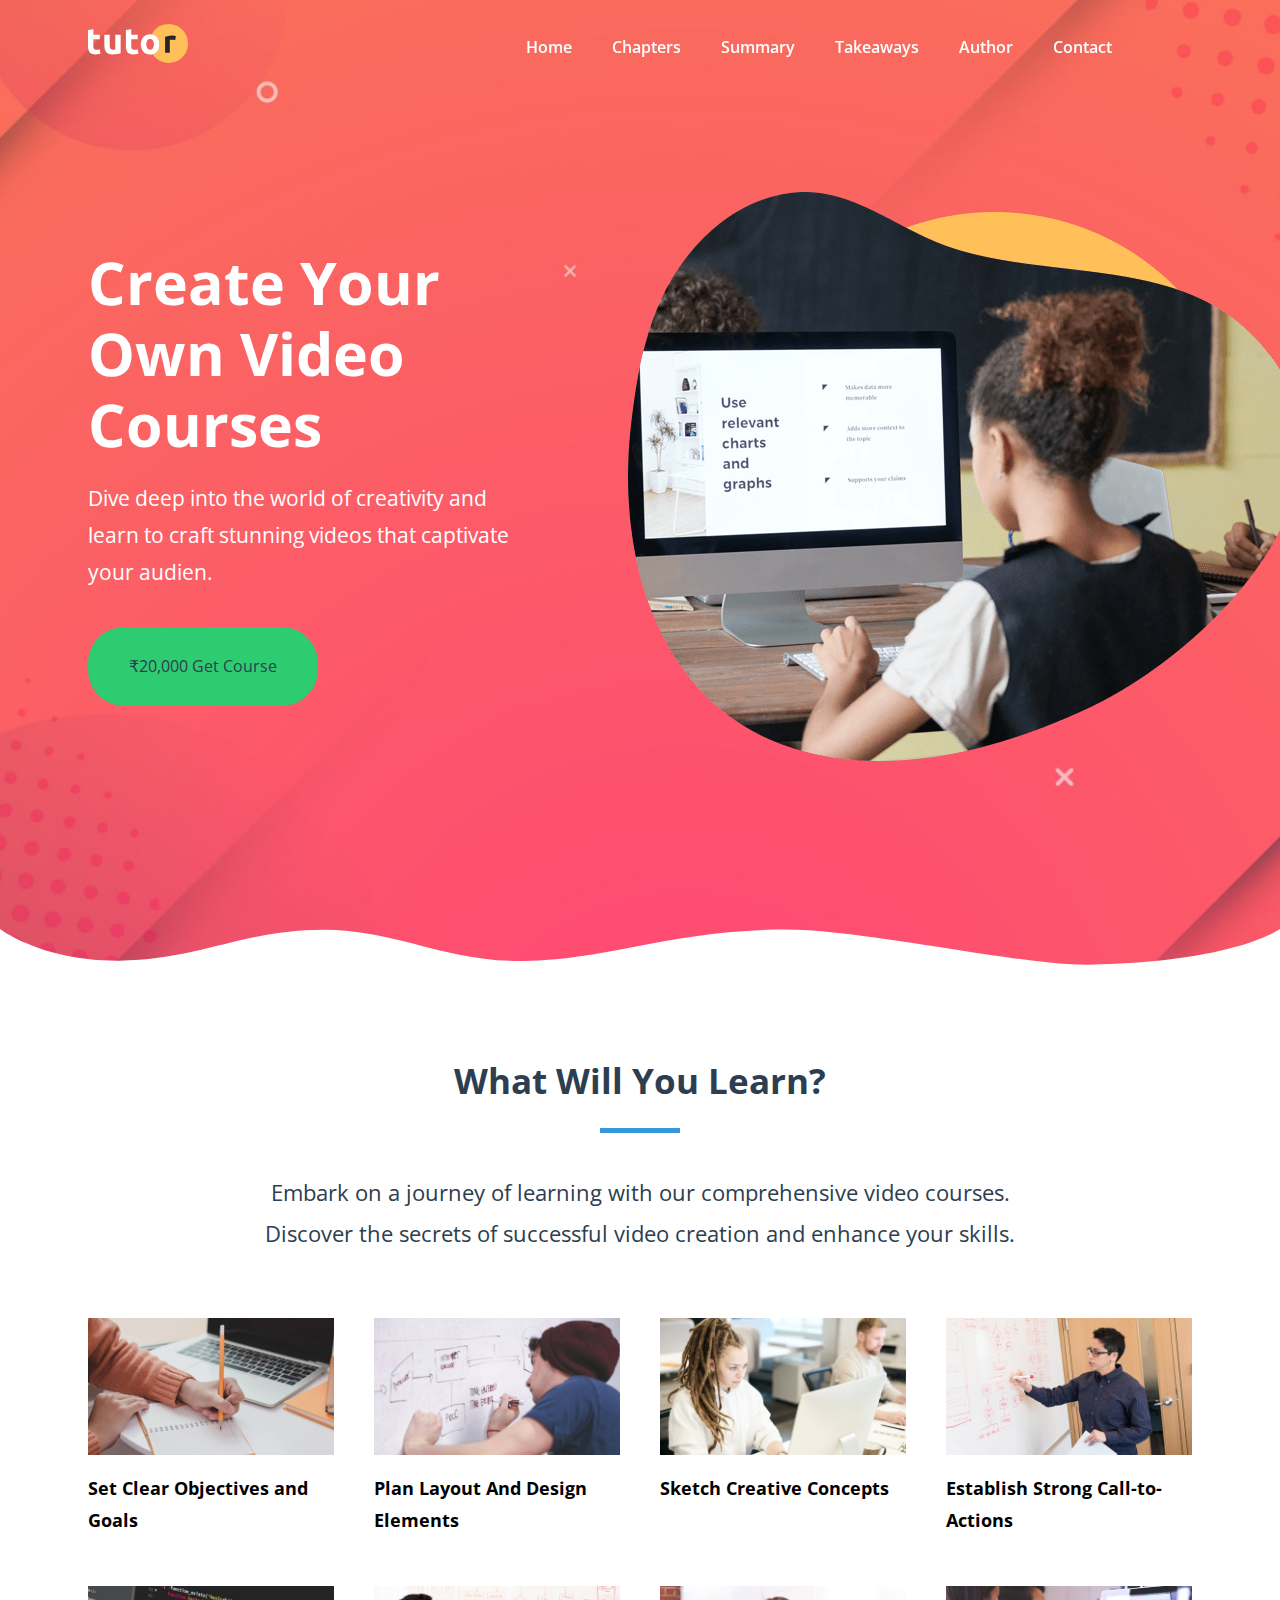
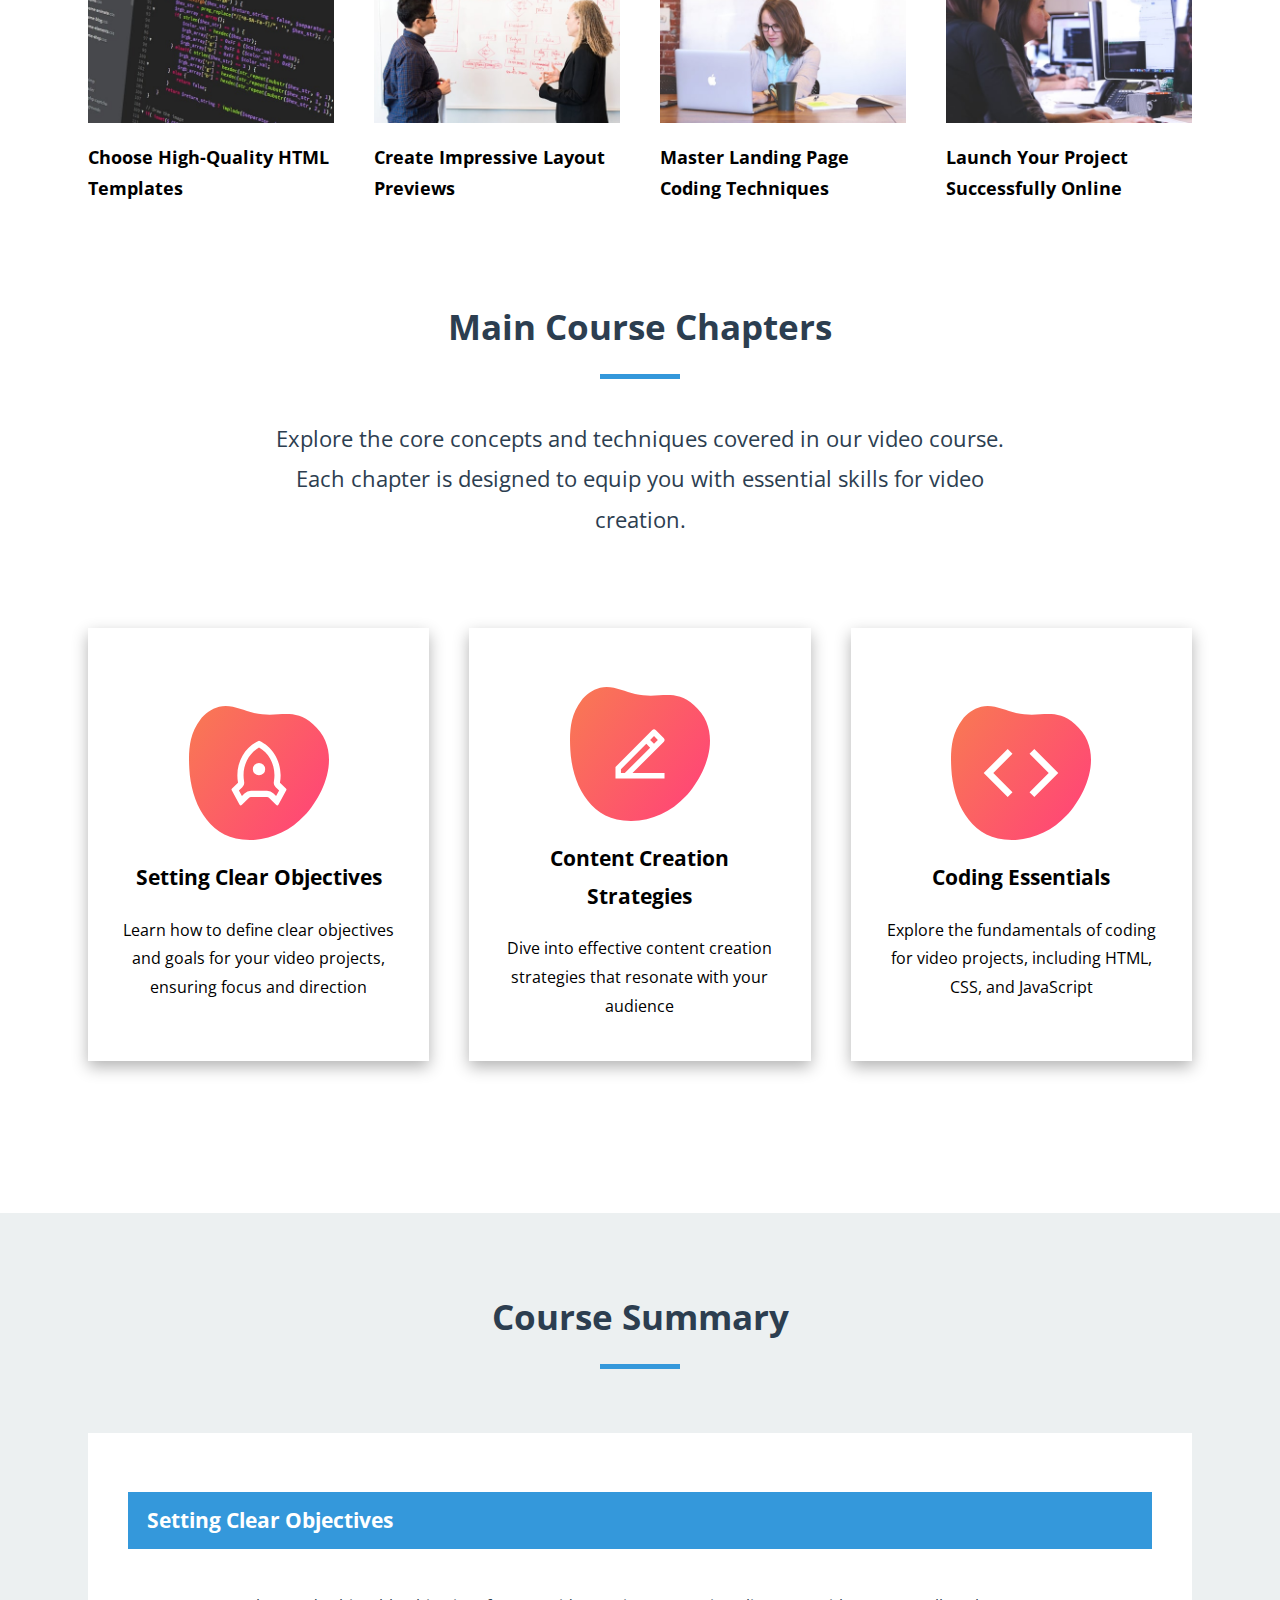
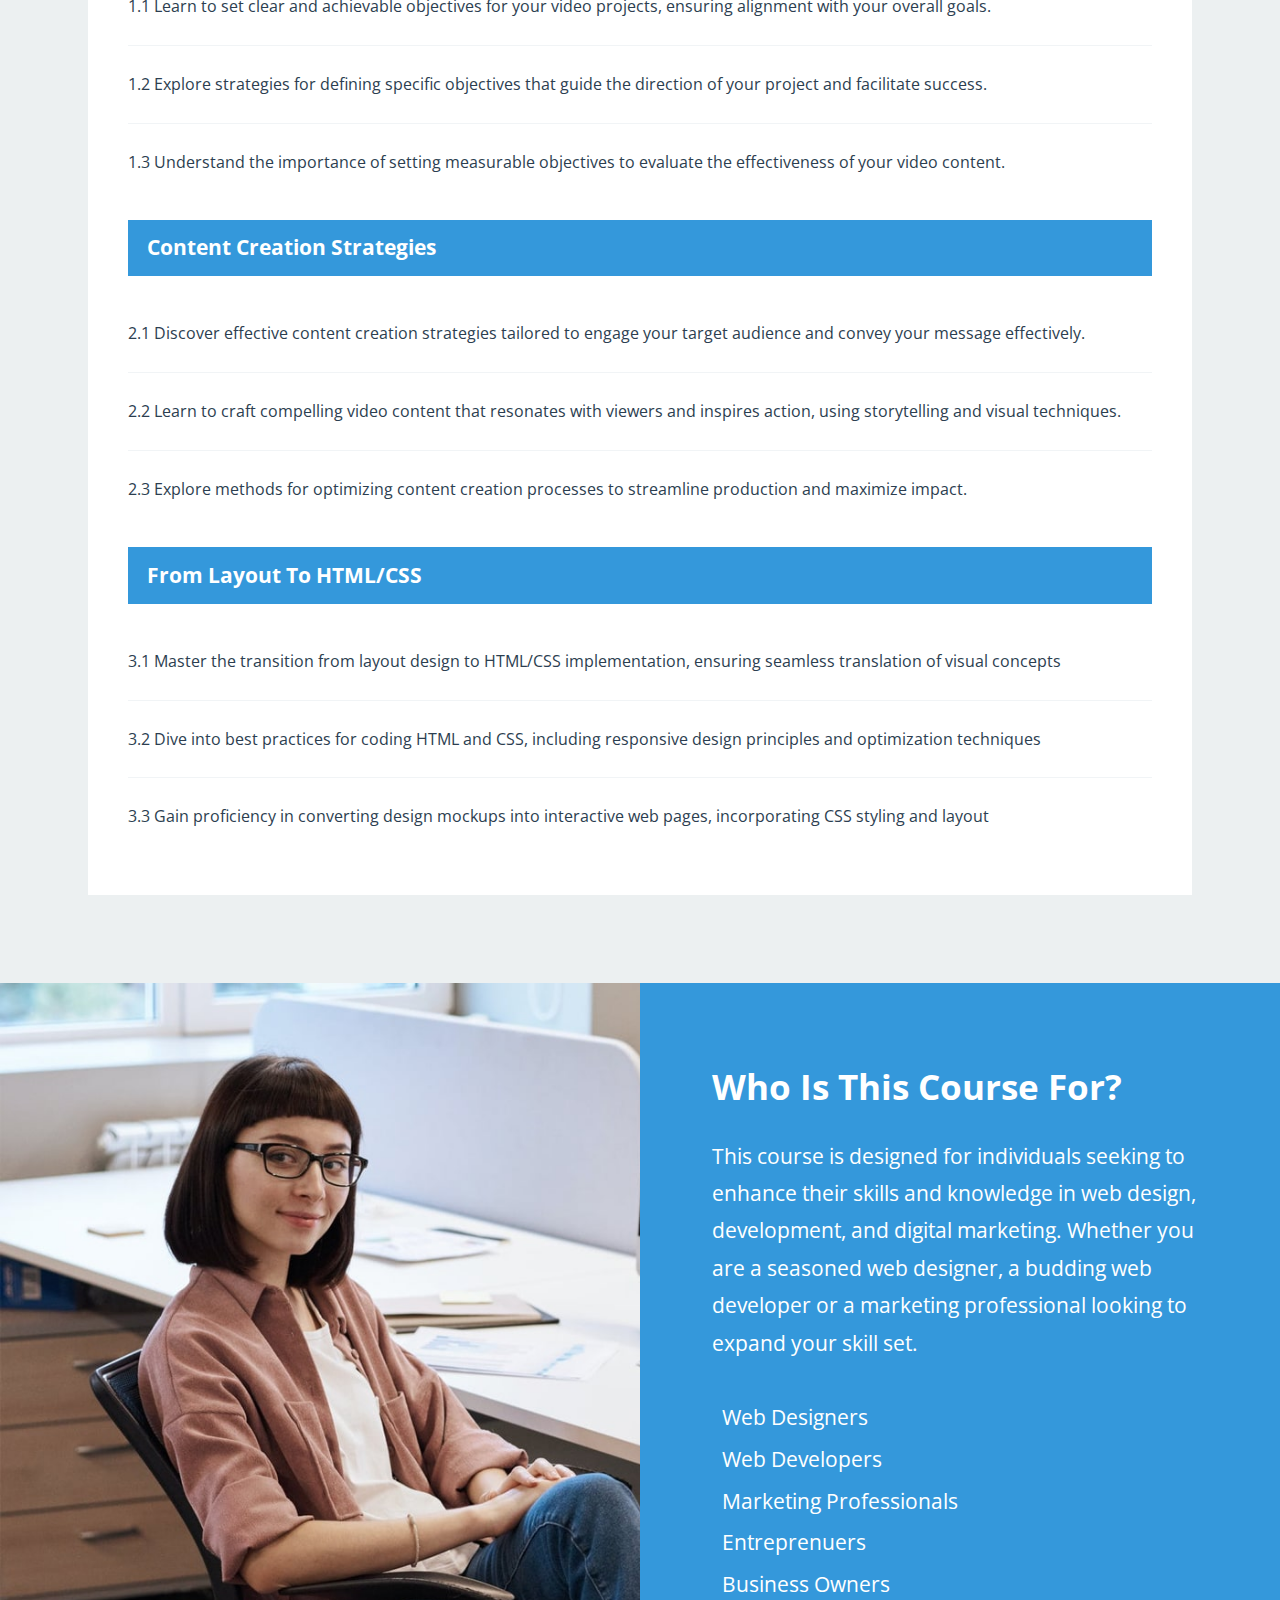
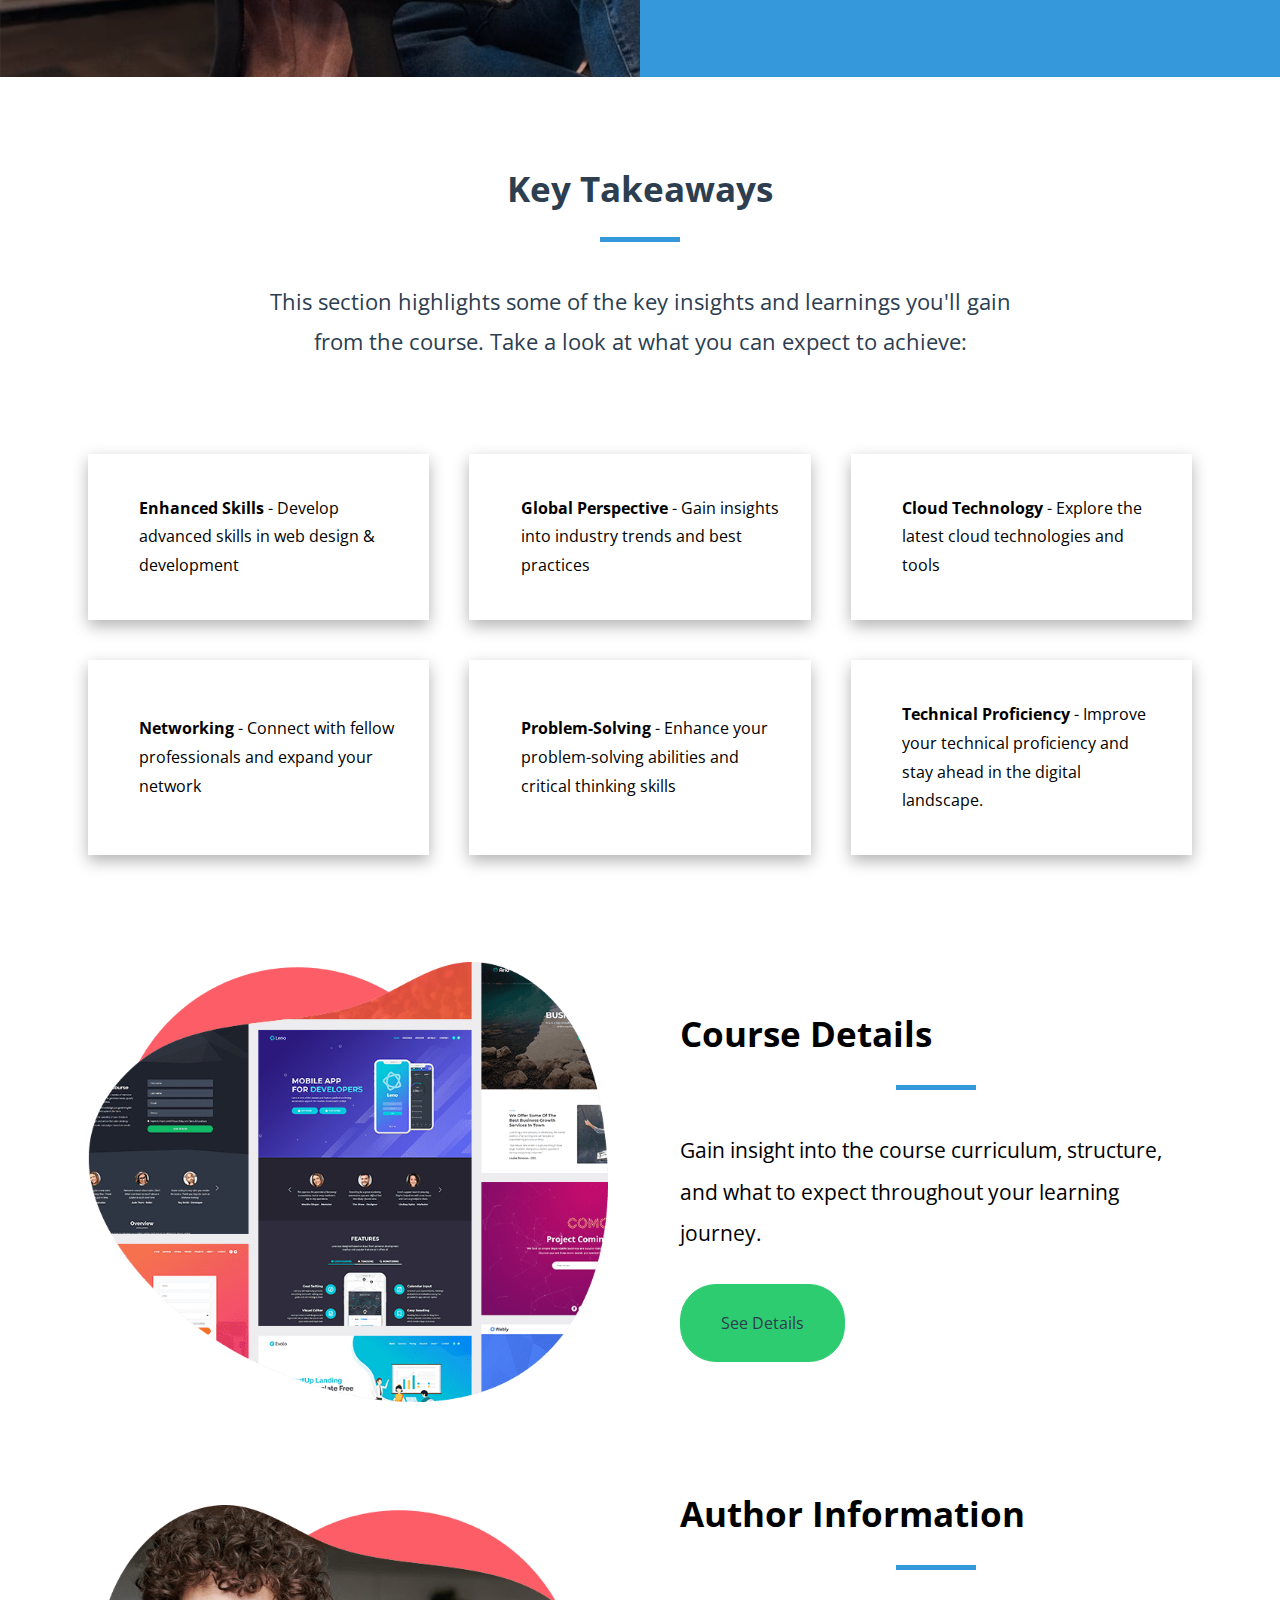
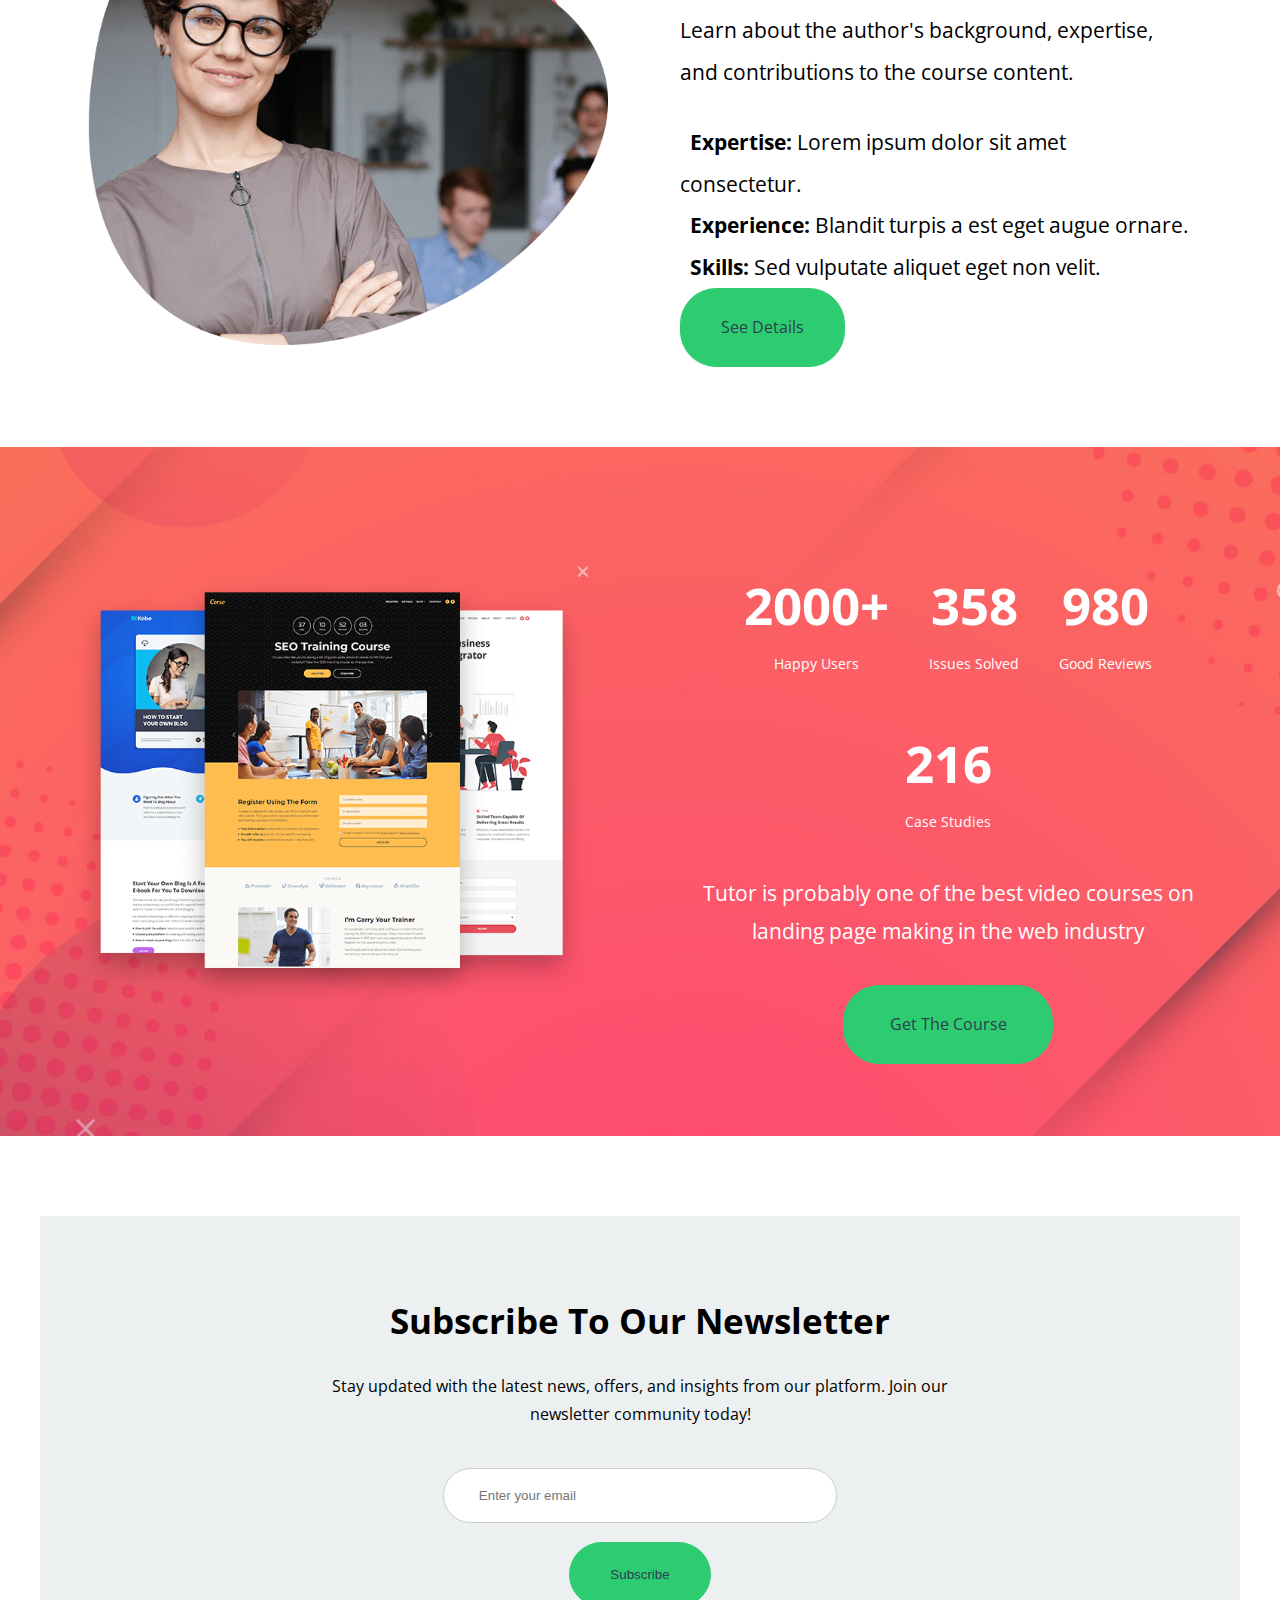
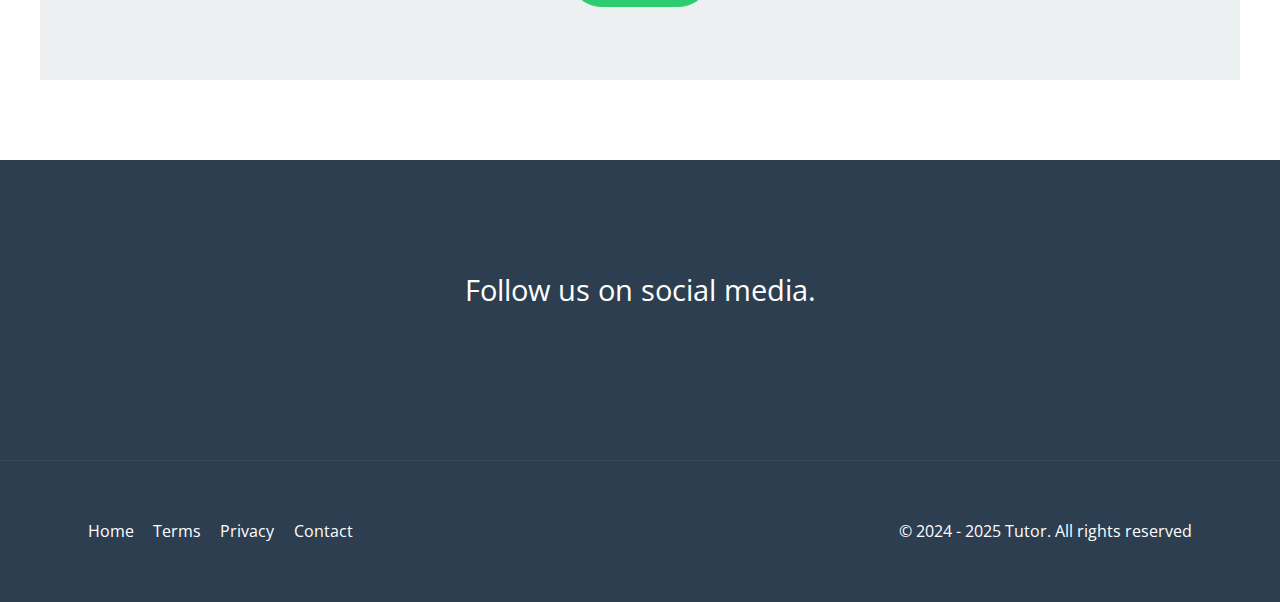
<file: tutor/index.html>
<!DOCTYPE html>
<html lang="en">
  <head>
    <meta charset="UTF-8" />
    <meta name="viewport" content="width=device-width, initial-scale=1.0" />
    <link rel="preconnect" href="https://fonts.googleapis.com" />
    <link rel="preconnect" href="https://fonts.gstatic.com" crossorigin />
    <link href="https://fonts.googleapis.com/css2?family=Open+Sans:ital,wght@0,300..800;1,300..800&display=swap" rel="stylesheet"/>

    <link rel="stylesheet" href="https://cdnjs.cloudflare.com/ajax/libs/font-awesome/6.5.2/css/all.min.css" integrity="sha512-SnH5WK+bZxgPHs44uWIX+LLJAJ9/2PkPKZ5QiAj6Ta86w+fsb2TkcmfRyVX3pBnMFcV7oQPJkl9QevSCWr3W6A==" crossorigin="anonymous" referrerpolicy="no-referrer"/>

    <link rel="stylesheet" href="./css/style.css" />
    <link rel="icon" href="./images/favicon.png" />
    <title>Tutor</title>
  </head>
  <body>
    <nav class="navbar" role="navigation" aria-label="Main Navigation">
      <div class="navbar-flex container">
        <a href="/" aria-label="Logo Home Link"><img src="images/logo.svg" alt="Tutor Logo" /></a>

        <div class="main-menu-items">
          <ul class="main-menu-list">
            <li>
              <a href="/">Home</a>
            </li>
            <li>
              <a href="#chapters">Chapters</a>
            </li>
            <li>
              <a href="#summary">Summary</a>
            </li>
            <li>
              <a href="#takeaways">Takeaways</a>
            </li>
            <li>
              <a href="#author">Author</a>
            </li>
            <li>
              <a href="contact.html">Contact</a>
            </li>
            <li>
              <a href="https://facebook.com" target="_blank" aria-label="Follow Us On Facebook"><i class="fa-brands fa-facebook"></i></a>
            </li>
            <li>
              <a href="https://twitter.com" target="_blank" aria-label="Follow Us On Twitter"><i class="fa-brands fa-twitter"></i></a>
            </li>
          </ul>
        </div>

        <div class="mobile-menu">
          <div class="mobile-menu-toggle" role="button" aria-expanded="false" aria-controls="mobile-menu-items" aria-label="Open mobile menu" tabindex="0">
            <i class="fas fa-bars fa-2x"></i>
          </div>
          <div class="mobile-menu-items">
            <ul class="mobile-menu-list">
              <li>
                <a href="/">Home</a>
              </li>
              <li>
                <a href="#chapters">Chapters</a>
              </li>
              <li>
                <a href="#summary">Summary</a>
              </li>
              <li>
                <a href="#takeaways">Takeaways</a>
              </li>
              <li>
                <a href="#author">Author</a>
              </li>
              <li>
                <a href="contact.html">Contact</a>
              </li>
              <li>
                <a href="https://facebook.com" target="_blank" aria-label="Follow Us On Facebook"><i class="fa-brands fa-facebook"></i></a>
              </li>
              <li>
                <a href="https://twitter.com" target="_blank" aria-label="Follow Us On Twitter"><i class="fa-brands fa-twitter"></i></a>
              </li>
            </ul>
          </div>
        </div>
      </div>
    </nav>

    <header class="hero">
      <div class="container hero-flex">
        <div class="hero-content">
          <h1>Create Your Own Video Courses</h1>
          <p>Dive deep into the world of creativity and learn to craft stunning videos that captivate your audien.</p>
          <a href="#" class="btn">₹20,000 Get Course</a>
        </div>
        <img src="images/header-course.png" alt="hero"/>
      </div>

      <svg
        class="frame-decoration"
        data-name="Layer 2"
        xmlns="http://www.w3.org/2000/svg"
        preserveAspectRatio="none"
        viewBox="0 0 1920 192.275">
        <defs>
          <style>
            .cls-1 {
              fill: #ffffff;
            }
          </style>
        </defs>
        <title>frame-decoration</title>
        <path class="cls-1" d="M0,158.755s63.9,52.163,179.472,50.736c121.494-1.5,185.839-49.738,305.984-49.733,109.21,0,181.491,51.733,300.537,50.233,123.941-1.562,225.214-50.126,390.43-50.374,123.821-.185,353.982,58.374,458.976,56.373,217.907-4.153,284.6-57.236,284.6-57.236V351.03H0V158.755Z"
          transform="translate(0 -158.755)"/>
      </svg>
    </header>

    <section class="learn">
      <div class="container">
        <div class="section-header">
          <h2>What Will You Learn?</h2>
          <div class="heading-border"></div>
          <p>Embark on a journey of learning with our comprehensive video courses. Discover the secrets of successful video creation and enhance your skills.</p>
        </div>

        <div class="topics">
          <div class="topic">
            <div class="topic-image">
              <img src="images/description-1.jpg" alt="topic" />
            </div>
            <div class="topic-text">
              <h3>Set Clear Objectives and Goals</h3>
            </div>
          </div>
          <div class="topic">
            <div class="topic-image">
              <img src="images/description-2.jpg" alt="alternative" />
            </div>
            <div class="topic-text">
              <h3>Plan Layout And Design Elements</h3>
            </div>
          </div>
          <div class="topic">
            <div class="topic-image">
              <img src="images/description-3.jpg" alt="alternative" />
            </div>
            <div class="topic-text">
              <h3>Sketch Creative Concepts</h3>
            </div>
          </div>
          <div class="topic">
            <div class="topic-image">
              <img src="images/description-4.jpg" alt="alternative" />
            </div>
            <div class="topic-text">
              <h3>Establish Strong Call-to-Actions</h3>
            </div>
          </div>
          <div class="topic">
            <div class="topic-image">
              <img src="images/description-5.jpg" alt="alternative" />
            </div>
            <div class="topic-text">
              <h3>Choose High-Quality HTML Templates</h3>
            </div>
          </div>
          <div class="topic">
            <div class="topic-image">
              <img src="images/description-6.jpg" alt="alternative" />
            </div>
            <div class="topic-text">
              <h3>Create Impressive Layout Previews</h3>
            </div>
          </div>
          <div class="topic">
            <div class="topic-image">
              <img src="images/description-7.jpg" alt="alternative" />
            </div>
            <div class="topic-text">
              <h3>Master Landing Page Coding Techniques</h3>
            </div>
          </div>
          <div class="topic">
            <div class="topic-image">
              <img src="images/description-8.jpg" alt="alternative" />
            </div>
            <div class="topic-text">
              <h3>Launch Your Project Successfully Online</h3>
            </div>
          </div>
        </div>
      </div>
    </section>

    <section class="chapters section" id="chapters">
      <div class="container">
        <div class="section-header">
          <h2>Main Course Chapters</h2>
          <div class="heading-border"></div>
          <p>Explore the core concepts and techniques covered in our video course. Each chapter is designed to equip you with essential skills for video creation.</p>
        </div>
        <div class="chapter-cards">
          <div class="card">
            <img src="images/chapters-icon-1.svg" alt="chapter 1" />
            <h3>Setting Clear Objectives</h3>
            <p>Learn how to define clear objectives and goals for your video projects, ensuring focus and direction</p>
          </div>
          <div class="card">
            <img src="images/chapters-icon-2.svg" alt="chapter 2" />
            <h3>Content Creation Strategies</h3>
            <p>Dive into effective content creation strategies that resonate with your audience</p>
          </div>
          <div class="card">
            <img src="images/chapters-icon-3.svg" alt="chapter 3" />
            <h3>Coding Essentials</h3>
            <p>Explore the fundamentals of coding for video projects, including HTML, CSS, and JavaScript</p>
          </div>
        </div>
      </div>
    </section>

    <section class="summary" id="summary">
      <div class="container">
        <div class="section-header">
          <h2>Course Summary</h2>
          <div class="heading-border"></div>
        </div>
        <div class="section-lists">
          <div class="list">
            <div class="list-header">Setting Clear Objectives</div>
            <div class="list-item">
              1.1 Learn to set clear and achievable objectives for your video
              projects, ensuring alignment with your overall goals.
            </div>
            <div class="list-item">
              1.2 Explore strategies for defining specific objectives that guide
              the direction of your project and facilitate success.
            </div>
            <div class="list-item">
              1.3 Understand the importance of setting measurable objectives to
              evaluate the effectiveness of your video content.
            </div>
          </div>

          <div class="list">
            <div class="list-header">Content Creation Strategies</div>
            <div class="list-item">
              2.1 Discover effective content creation strategies tailored to
              engage your target audience and convey your message effectively.
            </div>
            <div class="list-item">
              2.2 Learn to craft compelling video content that resonates with
              viewers and inspires action, using storytelling and visual
              techniques.
            </div>
            <div class="list-item">
              2.3 Explore methods for optimizing content creation processes to
              streamline production and maximize impact.
            </div>
          </div>

          <div class="list">
            <div class="list-header">From Layout To HTML/CSS</div>
            <div class="list-item">
              3.1 Master the transition from layout design to HTML/CSS
              implementation, ensuring seamless translation of visual concepts
            </div>
            <div class="list-item">
              3.2 Dive into best practices for coding HTML and CSS, including
              responsive design principles and optimization techniques
            </div>
            <div class="list-item">
              3.3 Gain proficiency in converting design mockups into interactive
              web pages, incorporating CSS styling and layout
            </div>
          </div>
        </div>
      </div>
    </section>

    <section class="info" id="info">
      <div class="info-container">
        <div class="info-left"></div>
        <div class="info-content">
          <h2>Who Is This Course For?</h2>
          <p>This course is designed for individuals seeking to enhance their skills and knowledge in web design, development, and digital marketing. Whether you are a seasoned web designer, a budding web developer or a marketing professional looking to expand your skill set.</p>
          <ul>
            <li><i class="fas fa-check"></i> Web Designers</li>
            <li><i class="fas fa-check"></i> Web Developers</li>
            <li><i class="fas fa-check"></i> Marketing Professionals</li>
            <li><i class="fas fa-check"></i> Entreprenuers</li>
            <li><i class="fas fa-check"></i> Business Owners</li>
          </ul>
        </div>
      </div>
    </section>

    <section class="takeaways section" id="takeaways">
      <div class="container">
        <div class="section-header">
          <h2>Key Takeaways</h2>
          <div class="heading-border"></div>
          <p>This section highlights some of the key insights and learnings you'll gain from the course. Take a look at what you can expect to achieve:</p>
        </div>
        <div class="takeaways-cards">
          <div class="card">
            <i class="fas fa-rocket fa-3x text-primary"></i>
            <p><strong>Enhanced Skills</strong> - Develop advanced skills in web design & development</p>
          </div>
          <div class="card">
            <i class="fas fa-globe fa-3x text-primary"></i>
            <p><strong>Global Perspective</strong> - Gain insights into industry trends and best practices</p>
          </div>
          <div class="card">
            <i class="fas fa-cloud fa-3x text-primary"></i>
            <p><strong>Cloud Technology</strong> - Explore the latest cloud technologies and tools</p>
          </div>
          <div class="card">
            <i class="fas fa-user fa-3x text-primary"></i>
            <p><strong>Networking </strong> - Connect with fellow professionals and expand your network</p>
          </div>
          <div class="card">
            <i class="fas fa-cog fa-3x text-primary"></i>
            <p><strong>Problem-Solving</strong> - Enhance your problem-solving abilities and critical thinking skills</p>
          </div>
          <div class="card">
            <i class="fas fa-server fa-3x text-primary"></i>
            <p><strong>Technical Proficiency</strong> - Improve your technical proficiency and stay ahead in the digital landscape.</p>
          </div>
        </div>
      </div>
    </section>

    <section class="details section" id="details">
      <div class="container details-flex">
        <img src="images/details.png" alt="details" />
        <div class="details-content">
          <h2>Course Details</h2>
          <div class="heading-border"></div>
          <p> Gain insight into the course curriculum, structure, and what to expect throughout your learning journey.</p>
          <a href="#" class="btn">See Details</a>
        </div>
      </div>
    </section>

    <section class="details section" id="author">
      <div class="container details-flex">
        <img src="images/author.png" alt="details" />
        <div class="details-content">
          <h2>Author Information</h2>
          <div class="heading-border"></div>
          <p>Learn about the author's background, expertise, and contributions to the course content.</p>
          <ul>
            <li>
              <i class="fas fa-chevron-circle-right text-primary"></i><strong> Expertise: </strong> Lorem ipsum dolor sit amet consectetur.
            </li>
            <li>
              <i class="fas fa-chevron-circle-right text-primary"></i><strong>Experience:</strong> Blandit turpis a est eget augue ornare.
            </li>
            <li>
              <i class="fas fa-chevron-circle-right text-primary"></i><strong>Skills:</strong> Sed vulputate aliquet eget non velit.
            </li>
          </ul>
          <a href="#" class="btn">See Details</a>
        </div>
      </div>
    </section>

    <section class="stats section" id="stats">
      <div class="container stats-flex">
        <img src="images/stats.png" alt="stats" />
        <div class="stats-content">
          <div class="stats-numbers">
            <div>
              <h3>2000+</h3>
              <p>Happy Users</p>
            </div>
            <div>
              <h3>358</h3>
              <p>Issues Solved</p>
            </div>
            <div>
              <h3>980</h3>
              <p>Good Reviews</p>
            </div>
            <div>
              <h3>216</h3>
              <p>Case Studies</p>
            </div>
          </div>

          <p class="stats-text"> Tutor is probably one of the best video courses on landing page making in the web industry </p>
          <a href="#" class="btn">Get The Course</a>
        </div>
      </div>
    </section>

    <section class="newsletter section" id="newsletter">
      <div class="container newsletter-flex">
        <h2>Subscribe To Our Newsletter</h2>
        <p>Stay updated with the latest news, offers, and insights from our platform. Join our newsletter community today! </p>
        <form>
          <input type="email" name="email" id="email" placeholder="Enter your email"/>
          <button type="submit" class="btn">Subscribe</button>
        </form>
      </div>
    </section>

    <section class="social section">
      <div class="container">
        <p>Follow us on social media.</p>
        <div class="social-icons">
          <a href="https://facebook.com" target="_blank" aria-label="Follow Us On Facebook"><i class="fa-brands fa-facebook fa-2x"></i></a>
          <a href="https://twitter.com" target="_blank" aria-label="Follow Us On Twitter"><i class="fa-brands fa-twitter fa-2x"></i></a>
          <a href="https://instagram.com" target="_blank" aria-label="Follow Us On Instagram"><i class="fa-brands fa-instagram fa-2x"></i></a>
          <a href="https://linkdin.com" target="_blank" aria-label="Follow Us On Linkdin"><i class="fa-brands fa-linkedin fa-2x"></i></a>
          <a href="https://youtube.com"target="_blank"aria-label="Follow Us On Youtube"><i class="fa-brands fa-youtube fa-2x"></i></a>
          <a href="https://pinterest.com" target="_blank" aria-label="Follow Us On Pinterest"><i class="fa-brands fa-pinterest fa-2x"></i></a>
        </div>
      </div>
    </section>

    <footer class="footer">
      <div class="container footer-flex">
        <ul class="footer-links">
          <li><a href="#">Home</a></li>
          <li><a href="#">Terms</a></li>
          <li><a href="#">Privacy</a></li>
          <li><a href="contact.html">Contact</a></li>
        </ul>
        <p>&copy; 2024 - 2025 Tutor. All rights reserved</p>
      </div>
    </footer>

    <script src="js/script.js"></script>
  </body>
</html>
</file>
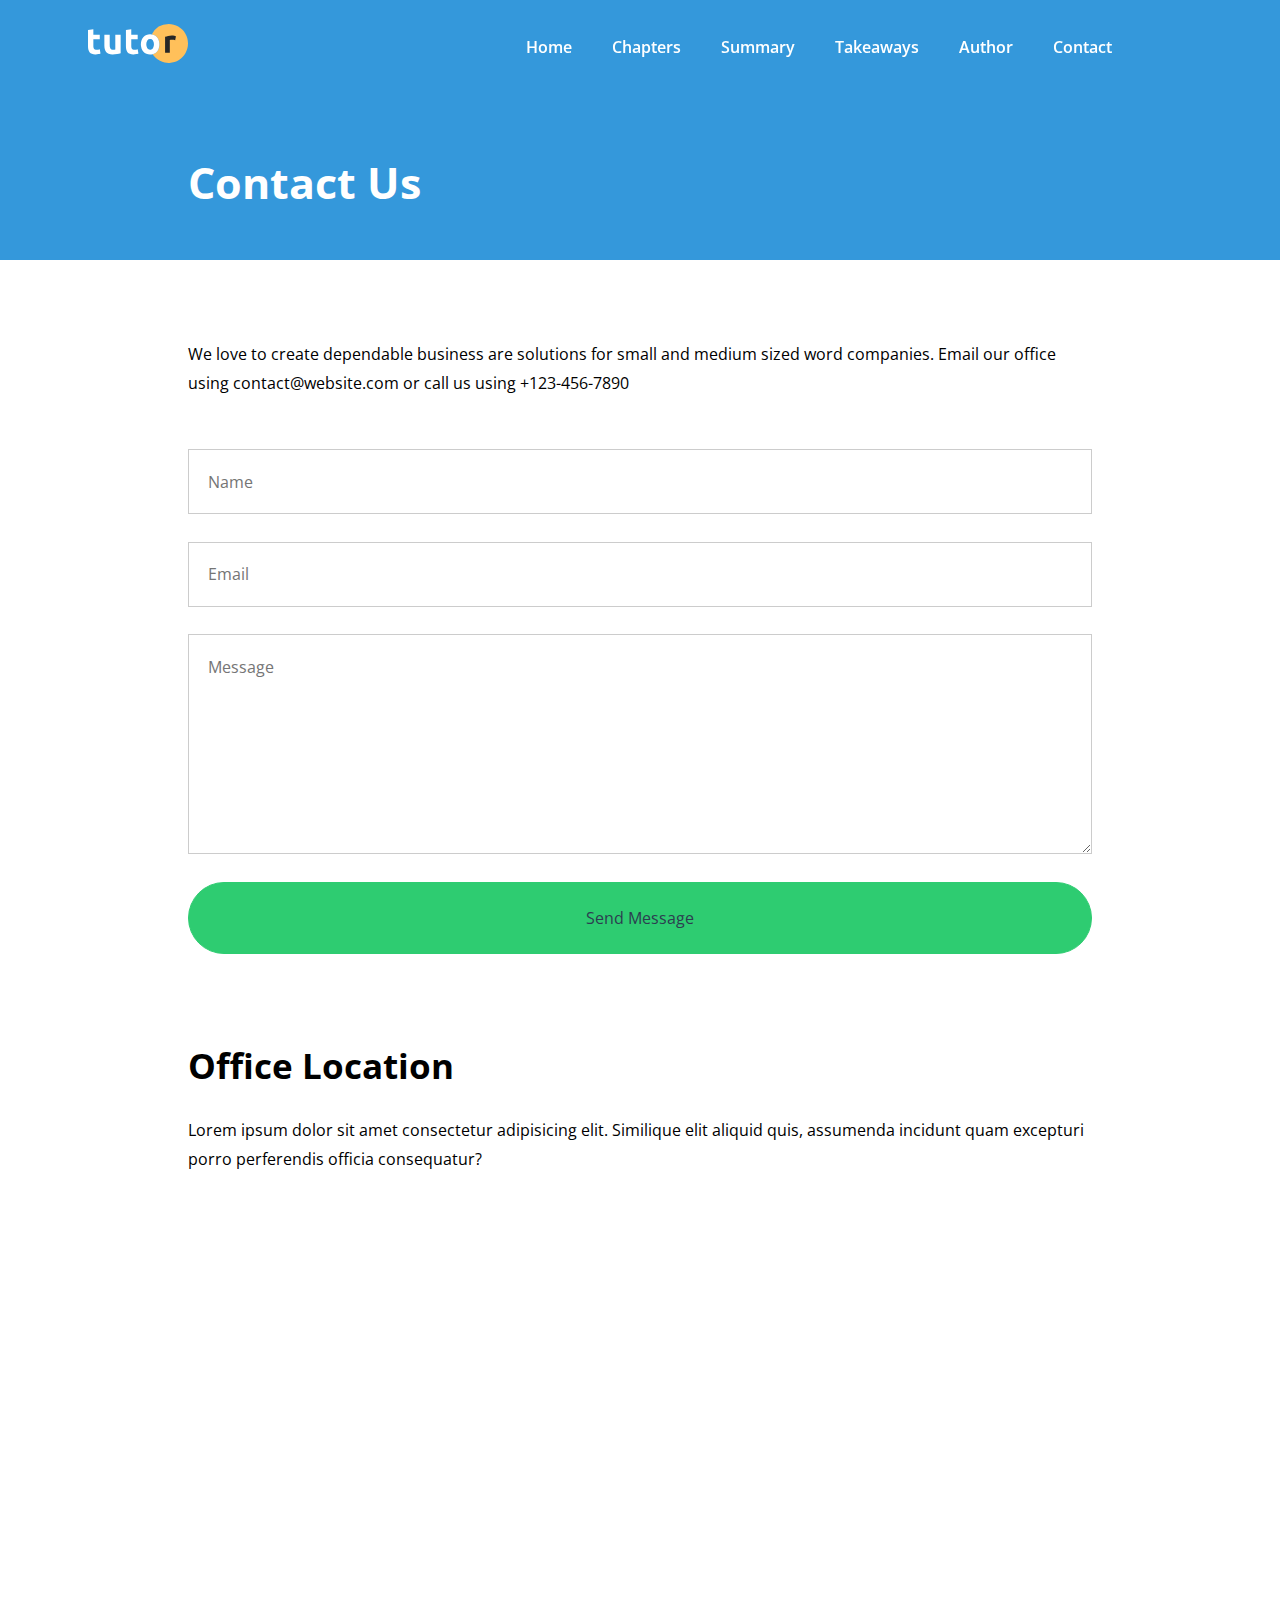
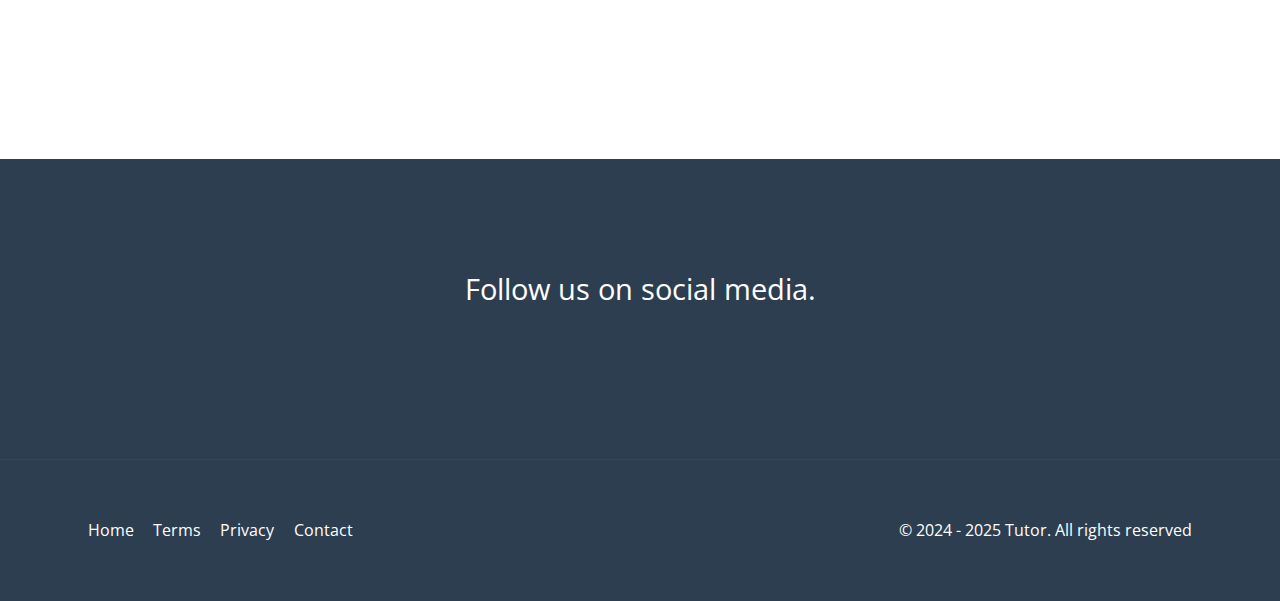
<file: tutor/contact.html>
<!DOCTYPE html>
<html lang="en">
  <head>
    <meta charset="UTF-8" />
    <meta name="vewport" content="width=device-width, initial-scale=1.0" />
    <link rel="preconnect" href="https://fonts.googleapis.com" />
    <link rel="preconnect" href="https://fonts.gstatic.com" crossorigin />
    <link href="https://fonts.googleapis.com/css2?family=Open+Sans:ital,wght@0,300..800;1,300..800&display=swap" rel="stylesheet"/>

    <link rel="stylesheet" href="https://cdnjs.cloudflare.com/ajax/libs/font-awesome/6.5.2/css/all.min.css" integrity="sha512-SnH5WK+bZxgPHs44uWIX+LLJAJ9/2PkPKZ5QiAj6Ta86w+fsb2TkcmfRyVX3pBnMFcV7oQPJkl9QevSCWr3W6A==" crossorigin="anonymous" referrerpolicy="no-referrer"/>

    <link rel="stylesheet" href="./css/style.css" />
    <link rel="icon" href="./images/favicon.png" />
    <title>Tutor</title>
  </head>
  <body>
    <nav class="navbar" role="navigation" aria-label="Main Navigation">
      <div class="navbar-flex container">
        <a href="/" aria-label="Logo Home Link"><img src="images/logo.svg" alt="Tutor Logo"/></a>
        <div class="main-menu-items">
          <ul class="main-menu-list">
            <li>
              <a href="/">Home</a>
            </li>
            <li>
              <a href="#chapters">Chapters</a>
            </li>
            <li>
              <a href="#summary">Summary</a>
            </li>
            <li>
              <a href="#takeaways">Takeaways</a>
            </li>
            <li>
              <a href="#author">Author</a>
            </li>
            <li>
              <a href="contact.html">Contact</a>
            </li>
            <li>
              <a href="https://facebook.com" target="_blank" aria-label="Follow Us On Facebook"><i class="fa-brands fa-facebook"></i></a>
            </li>
            <li>
              <a href="https://twitter.com" target="_blank" aria-label="Follow Us On Twitter"><i class="fa-brands fa-twitter"></i></a>
            </li>
          </ul>
        </div>

        <div class="mobile-menu">
          <div class="mobile-menu-toggle" role="button" aria-expanded="false" aria-controls="mobile-menu-items" aria-label="Open mobile menu" tabindex="0">
            <i class="fas fa-bars fa-2x"></i>
          </div>
          <div class="mobile-menu-items">
            <ul class="mobile-menu-list">
              <li>
                <a href="/">Home</a>
              </li>
              <li>
                <a href="#chapters">Chapters</a>
              </li>
              <li>
                <a href="#summary">Summary</a>
              </li>
              <li>
                <a href="#takeaways">Takeaways</a>
              </li>
              <li>
                <a href="#author">Author</a>
              </li>
              <li>
                <a href="contact.html">Contact</a>
              </li>
              <li>
                <a href="https://facebook.com" target="_blank" aria-label="Follow Us On Facebook"><i class="fa-brands fa-facebook"></i></a>
              </li>
              <li>
                <a href="https://twitter.com" target="_blank" aria-label="Follow Us On Twitter"><i class="fa-brands fa-twitter"></i></a>
              </li>
            </ul>
          </div>
        </div>
      </div>
    </nav>

    <header class="inner-header">
      <div class="container-sm">
        <h1>Contact Us</h1>
      </div>
    </header>

    <section class="contact-form section">
      <div class="container-sm">
        <p> We love to create dependable business are solutions for small and medium sized word companies. Email our office using contact@website.com or call us using +123-456-7890</p>

        <form action="https://formspree.io/f/myyrqerl" method="POST">
          <input type="text" name="name" placeholder="Name" />
          <input type="email" name="email" placeholder="Email" />
          <textarea name="message" placeholder="Message"></textarea>
          <button type="submit" class="btn">Send Message</button>
        </form>
      </div>
    </section>

    <section class="location section">
      <div class="container-sm">
        <h2>Office Location</h2>
        <p> Lorem ipsum dolor sit amet consectetur adipisicing elit. Similique elit aliquid quis, assumenda incidunt quam excepturi porro perferendis officia consequatur?</p>
        <div class="map">
          <iframe src="https://www.google.com/maps/embed?pb=!1m18!1m12!1m3!1d1241.5303553091994!2d-0.14076024298621118!3d51.51210217963597!2m3!1f0!2f0!3f0!3m2!1i1024!2i768!4f13.1!3m3!1m2!1s0x487604d502268421%3A0x6a7d62889992f993!2sRegent+St%2C+Soho%2C+London+W1B+5TH%2C+UK!5e0!3m2!1sen!2sro!4v1476174541049" allowfullscreen></iframe>
        </div>
      </div>
    </section>

    <section class="social section">
      <div class="container">
        <p>Follow us on social media.</p>
        <div class="social-icons">
          <a href="https://facebook.com" target="_blank" aria-label="Follow Us On Facebook"><i class="fa-brands fa-facebook fa-2x"></i></a>
          <a href="https://twitter.com" target="_blank" aria-label="Follow Us On Twitter"><i class="fa-brands fa-twitter fa-2x"></i></a>
          <a href="https://instagram.com" target="_blank" aria-label="Follow Us On Instagram"><i class="fa-brands fa-instagram fa-2x"></i></a>
          <a href="https://linkdin.com" target="_blank" aria-label="Follow Us On Linkdin"><i class="fa-brands fa-linkedin fa-2x"></i></a>
          <a href="https://youtube.com" target="_blank" aria-label="Follow Us On Youtube"><i class="fa-brands fa-youtube fa-2x"></i></a>
          <a href="https://pinterest.com" target="_blank" aria-label="Follow Us On Pinterest"><i class="fa-brands fa-pinterest fa-2x"></i></a>
        </div>
      </div>
    </section>

    <footer class="footer">
      <div class="container footer-flex">
        <ul class="footer-links">
          <li><a href="#">Home</a></li>
          <li><a href="#">Terms</a></li>
          <li><a href="#">Privacy</a></li>
          <li><a href="contact.html">Contact</a></li>
        </ul>
        <p> &copy; 2024 - 2025 Tutor. All rights reserved</p>
      </div>
    </footer>

    <script src="js/script.js"></script>
  </body>
</html>
</file>
<file: tutor/css/style.css>
*,
*::before,
*::after {
    margin: 0;
    padding: 0;
    box-sizing: border-box;
}

:root {
    --primary-color: #3498db; 
    --secondary-color: #2ecc71; 
    --light-color: #ecf0f1; 
    --dark-color: #2c3e50; 
}

html,
body {
    font-family: 'Open Sans', sans-serif;
    line-height: 1.8; 
    scroll-behavior: smooth;
}

a {
    text-decoration: none;
}

ul {
    list-style: none;
}

img {
    max-width: 100%;
}

.container {
    max-width: 1200px;
    margin: 0 auto;
    padding: 0 3rem; 
}

.container-sm {
    max-width: 1000px;
    margin: 0 auto;
    padding: 0 3rem; 
}

.btn {
    display: inline-block;
    padding: 1.5rem 2.5rem; 
    border: 1px solid var(--secondary-color);
    border-radius: 36px; 
    background: var(--secondary-color);
    color: var(--dark-color);
    cursor: pointer;
    transition: all 0.3s; 
}

.btn:hover {
    background: var(--primary-color);
    color: #fff;
    border-color: #fff;
}

.text-primary {
    color: var(--primary-color);
}

.text-secondary {
    color: var(--secondary-color);
}

.section {
    margin: 5rem 0; 
}

.section-header {
    max-width: 750px;
    margin: 0 auto;
    text-align: center;
    margin-bottom: 4rem; 
}

.section-header h2 {
    font-size: 2.2rem; 
    font-weight: 700;
    color: var(--dark-color);
    margin-bottom: 1rem; 
}

.section-header p {
    font-size: 1.4rem; 
    color: var(--dark-color);
}

.heading-border {
    width: 80px; 
    height: 5px; 
    background: var(--primary-color);
    margin: 0 auto 2.5rem; 
}

.card {
    display: flex;
    flex-direction: column;
    align-items: center;
    justify-content: center;
    text-align: center;
    padding: 2.5rem 2rem; 
    background: #fff;
    box-shadow: 0 6px 15px rgba(0, 0, 0, 0.3); 
    transition: transform 0.3s, box-shadow 0.3s;
}

.card:hover {
    transform: translateY(-10px);
    box-shadow: 0 12px 24px rgba(0, 0, 0, 0.2);
}

.navbar {
    background: transparent;
    color: white;
    padding: 1.5rem 2.5rem; 
    position: fixed;
    top: 0;
    right: 0;
    left: 0;
    z-index: 1000;
    transition: background-color 0.5s ease-in-out;
}

.navbar.navbar-scroll {
    background-color: rgba(41, 128, 185, 0.8); 
    backdrop-filter: blur(8px); 
}

.navbar-flex {
    display: flex;
    justify-content: space-between;
    align-items: center;
}

.navbar img {
    width: 100px; 
    height: auto; 
}

.navbar .main-menu-list {
    display: flex;
    align-items: center;
    gap: 2.5rem; 
    font-weight: 600;
}

.navbar a {
    color: #fff;
}

.navbar a:hover {
    color: var(--secondary-color);
}

.navbar i {
    font-size: 1.6rem; 
}

.mobile-menu {
    display: none;
}

.navbar .mobile-menu-toggle {
    color: #fff;
    cursor: pointer;
}

.navbar .mobile-menu-items {
    position: absolute;
    top: 100%;
    left: 0;
    width: 100%;
    background: rgba(0, 0, 0, 0.9); 
    opacity: 0.95;
    padding: 3rem 2rem;
    text-align: center;
    box-shadow: 0 3px 8px rgba(0, 0, 0, 0.2);  
    border-top: 1px solid rgba(255, 255, 255, 0.2); 
    transform: translateX(100%);
    transition: transform 0.4s ease; 
}

.navbar .mobile-menu-items.active {
    transform: translateX(0);
}

.navbar .mobile-menu-list {
    display: flex;
    flex-direction: column;
    gap: 2.5rem; 
    font-size: 1.3rem; 
}

.hero {
    background: #000 url('../images/header-background.jpg') center center/cover no-repeat;
    padding: 12rem 2rem 9rem; 
    color: #fff;
    overflow-x: hidden;
    position: relative;
    animation: fadeIn 1s ease-in;
}

.hero .hero-flex {
    display: flex;
    justify-content: space-between;
    align-items: center;
    gap: 7rem; 
    padding-bottom: 9rem; 
}

.hero h1 {
    font-size: 3.7rem; 
    line-height: 1.2;
    font-weight: 700;
    margin-bottom: 1.2rem;
}

.hero p {
    font-size: 1.3rem; 
    margin-bottom: 2.2rem; 
    line-height: 1.8;
    font-weight: 400;
}

.hero img {
    width: 100%;
    margin-right: -110px; 
}

.hero .frame-decoration {
    position: absolute;
    bottom: 0;
    left: 0;
    width: 100%;
    height: 120px; 
}

.topics {
    display: grid;
    grid-template-columns: repeat(4, 1fr);
    gap: 2.5rem; 
}

.topic img {
    transition: transform 0.4s; 
}

.topic img:hover {
    transform: scale(1.15); 
}

.topic h3 {
    font-size: 1.1rem; 
    font-weight: 700;
    margin: 0.6rem 0; 
}

.chapter-cards {
    display: grid;
    grid-template-columns: repeat(3, 1fr);
    gap: 2.5rem; 
    padding: 1.5rem 0 4.5rem; 
}

.chapter-cards img {
    width: 140px; 
    margin-top: 1.2rem; 
}

.chapter-cards h3 {
    font-size: 1.3rem; 
    font-weight: 700;
    margin: 1.2rem 0; 
}

.summary {
    background: var(--light-color);
    color: var(--dark-color);
    padding: 4.5rem 2rem 5.5rem; 
}

.summary .section-lists {
    background: #fff;
    padding: 2.5rem; 
}

.summary .list-header {
    background: var(--primary-color);
    color: #fff;
    padding: 0.6rem 1.2rem; 
    font-size: 1.3rem; 
    font-weight: 700;
    margin: 1.2rem 0; 
}

.summary .list-item {
    padding: 1.5rem 0; 
    border-bottom: 1px solid #f1f4f6;
}

.summary .list-item:last-child {
    border-bottom: none;
}

.info-container {
    background: url('../images/audience.jpg') top center/cover no-repeat;
    display: flex;
}

.info-content {
    background-color: var(--primary-color);
    color: #fff;
    flex: 1;
    padding: 4.5rem; 
}

.info-content h2 {
    font-size: 2.2rem; 
    margin-bottom: 1.2rem; 
    font-weight: 700;
}

.info-content p {
    font-size: 1.3rem; 
    margin-bottom: 2.2rem; 
}

.info-content ul li {
    font-size: 1.3rem; 
    line-height: 2;
}

.info-content i {
    margin-right: 0.6rem; 
    color: var(--secondary-color);
}

.info-left {
    width: 50%;
}

.takeaways-cards {
    display: grid;
    grid-template-columns: repeat(3, 1fr);
    gap: 2.5rem; 
    padding: 1.7rem 0; 
}

.takeaways-cards .card {
    flex-direction: row;
    text-align: left;
}

.takeaways-cards .card i {
    margin-right: 1.2rem; 
}

.details .details-flex {
    display: flex;
    gap: 4.5rem; 
    align-items: center;
    justify-content: center;
}

.details img {
    width: 100%;
    max-width: 520px; 
}

.details h2 {
    font-size: 2.2rem; 
    font-weight: 700;
    margin-bottom: 1.2rem; 
}

.details p {
    font-size: 1.3rem; 
    line-height: 2;
    margin-bottom: 1.8rem; 
}

.details ul li {
    font-size: 1.3rem; 
    line-height: 2;
}

.details ul li i {
    color: var(--primary-color);
    margin-right: 0.6rem; 
}

.stats {
    background: #000 url('../images/stats-background.jpg') center center/cover no-repeat;
    color: #fff;
}

.stats-flex {
    display: flex;
    justify-content: space-between;
    align-items: center;
    padding: 4.5rem 2rem; 
}

.stats img {
    width: 100%;
    max-width: 520px; 
}

.stats-content {
    max-width: 520px; 
}

.stats .stats-numbers {
    display: flex;
    gap: 2.5rem; 
    margin: 2.5rem 0; 
    text-align: center;
    justify-content: center;
    align-items: center;
    flex-wrap: wrap;
}

.stats .stats-numbers h3 {
    font-size: 3.2rem; 
    font-weight: 700;
}

.stats .stats-numbers p {
    font-size: 0.9rem; 
}

.stats .stats-text {
    font-size: 1.3rem; 
    margin-bottom: 2.2rem; 
    text-align: center;
}

.stats .btn {
    display: block;
    margin: 0 auto;
    text-align: center;
    width: 210px; 
}

.newsletter {
    text-align: center;
    margin: 0 2.5rem; 
}

.newsletter-flex {
    display: flex;
    gap: 1.2rem; 
    flex-direction: column;
    justify-content: center;
    align-items: center;
    background: var(--light-color);
    border: 1px solid #eee;
    padding: 4.5rem 2.5rem; 
}

.newsletter h2 {
    font-size: 2.2rem; 
    font-weight: 700;
}

.newsletter p {
    max-width: 650px; 
}

.newsletter input[type='email'] {
    padding: 1.2rem 2.2rem; 
    border: 1px solid #ccc;
    border-radius: 32px;
    width: 100%;
    max-width: 420px; 
    margin: 1.2rem 0; 
}

.social {
    background: var(--dark-color);
    color: #fff;
    padding: 6.5rem 2.5rem; 
    text-align: center;
    font-size: 1.8rem; 
    margin-bottom: 0;
}

.social a,
.footer a {
    color: #fff;
}

.social a:hover,
.footer a:hover {
    color: var(--secondary-color);
}

.social p {
    margin-bottom: 2.5rem; 
}

.social .social-icons {
    display: flex;
    justify-content: center;
    gap: 1.2rem;
    margin-top: 2.5rem; 
}

.footer {
    background: var(--dark-color);
    color: #fff;
    border-top: 1px solid #384653;
    padding: 1rem 2.5rem; 
}

.footer-flex {
    display: flex;
    justify-content: space-between;
    align-items: center;
}

.footer ul {
    display: flex;
    justify-content: center;
    gap: 1.2rem; 
    margin: 2.5rem 0; 
}

.inner-header {
    background: var(--primary-color);
    color: #fff;
    height: 260px; 
    padding-top: 9rem; 
}

.inner-header h1 {
    font-size: 2.7rem; 
    font-weight: 700;
    margin-bottom: 1.2rem; 
}

.contact-form p {
    margin-bottom: 3.2rem; 
}

.contact-form input,
.contact-form textarea {
    display: block;
    font-family: inherit;
    font-size: medium;
    width: 100%;
    margin: 1.7rem 0; 
    border: 1px solid #ccc;
    padding: 1.3rem 1.2rem; 
}

.contact-form textarea {
    height: 220px; 
}

.contact-form .btn {
    display: block;
    width: 100%;
    font-size: inherit;
    font-family: inherit;
    margin: 0 auto;
}

.location h2 {
    font-size: 2.2rem; 
    font-weight: 700;
    margin-bottom: 1.2rem; 
}

.location p {
    margin-bottom: 2.2rem; 
}

.location .map {
    overflow: hidden;
    position: relative;
    height: 0;
    margin-bottom: 3.2rem; 
    padding-bottom: 52%; 
    border-radius: 0.25rem;
}

.location .map iframe {
    position: absolute;
    top: 0;
    left: 0;
    width: 100%;
    height: 100%;
    border: none;
}

@media (max-width: 1200px) {
    .hero .hero-flex {
        gap: 2.5rem; 
    }

    .hero img {
        max-width: 520px; 
        margin-right: 0;
    }

    .hero h1 {
        font-size: 3.2rem; 
    }

    .topics {
        grid-template-columns: repeat(3, 1fr);
    }
}

@media (max-width: 992px) {
    .hero {
        text-align: center;
    }

    .hero .hero-flex {
        flex-direction: column;
        padding-bottom: 4.5rem; 
    }

    .hero img {
        max-width: 620px; 
        margin-top: 2.2rem; 
    }

    .topics {
        grid-template-columns: repeat(2, 1fr);
    }

    .chapter-cards,
    .takeaways-cards {
        grid-template-columns: 1fr;
    }

    .details-flex,
    .details+.details .details-flex,
    .stats .stats-flex {
        flex-direction: column;
        gap: 2.2rem; 
    }
}

@media (max-width: 768px) {
    .main-menu-items,
    .info-left {
        display: none;
    }

    .navbar .mobile-menu {
        display: block;
    }

    .navbar .mobile-menu-toggle {
        display: block;
        padding: 12px; 
    }

    .info-container {
        flex-direction: column;
    }

    .info-content {
        padding: 2.2rem; 
    }

    .info-content h2 {
        font-size: 1.7rem; 
    }

    .info-content p {
        font-size: 1.1rem; 
    }

    .social .social-icons {
        flex-wrap: wrap;
    }

    .social p {
        font-size: 1.3rem; 
    }

    .social i {
        font-size: 2.2rem; 
    }

    .footer {
        padding: 1rem 1.5rem; 
    }

    .footer-flex {
        flex-direction: column;
        text-align: center;
    }
}

@keyframes fadeIn {
    0% { opacity: 0; }
    100% { opacity: 1; }
}

@media only screen and (max-width: 1200px) {
    .hero .hero-flex {
        flex-direction: column;
        gap: 4rem;
    }

    .hero img {
        margin-right: 0;
    }

    .topics {
        grid-template-columns: repeat(2, 1fr);
    }

    .chapter-cards {
        grid-template-columns: 1fr;
    }

    .takeaways-cards {
        grid-template-columns: 1fr;
    }
}

@media only screen and (max-width: 768px) {
    .hero {
        padding: 8rem 2rem 6rem;
    }

    .hero h1 {
        font-size: 2.8rem;
    }

    .hero p {
        font-size: 1.1rem;
    }

    .navbar .main-menu-list {
        display: none;
    }

    .navbar .mobile-menu {
        display: flex;
        align-items: center;
    }

    .topics {
        grid-template-columns: 1fr;
    }

    .info-container {
        flex-direction: column;
    }

    .info-left {
        width: 100%;
    }
}

@media only screen and (max-width: 480px) {
    .hero {
        padding: 6rem 2rem 4rem;
    }

    .hero h1 {
        font-size: 2.2rem;
    }

    .hero p {
        font-size: 1rem;
    }
}
</file>
